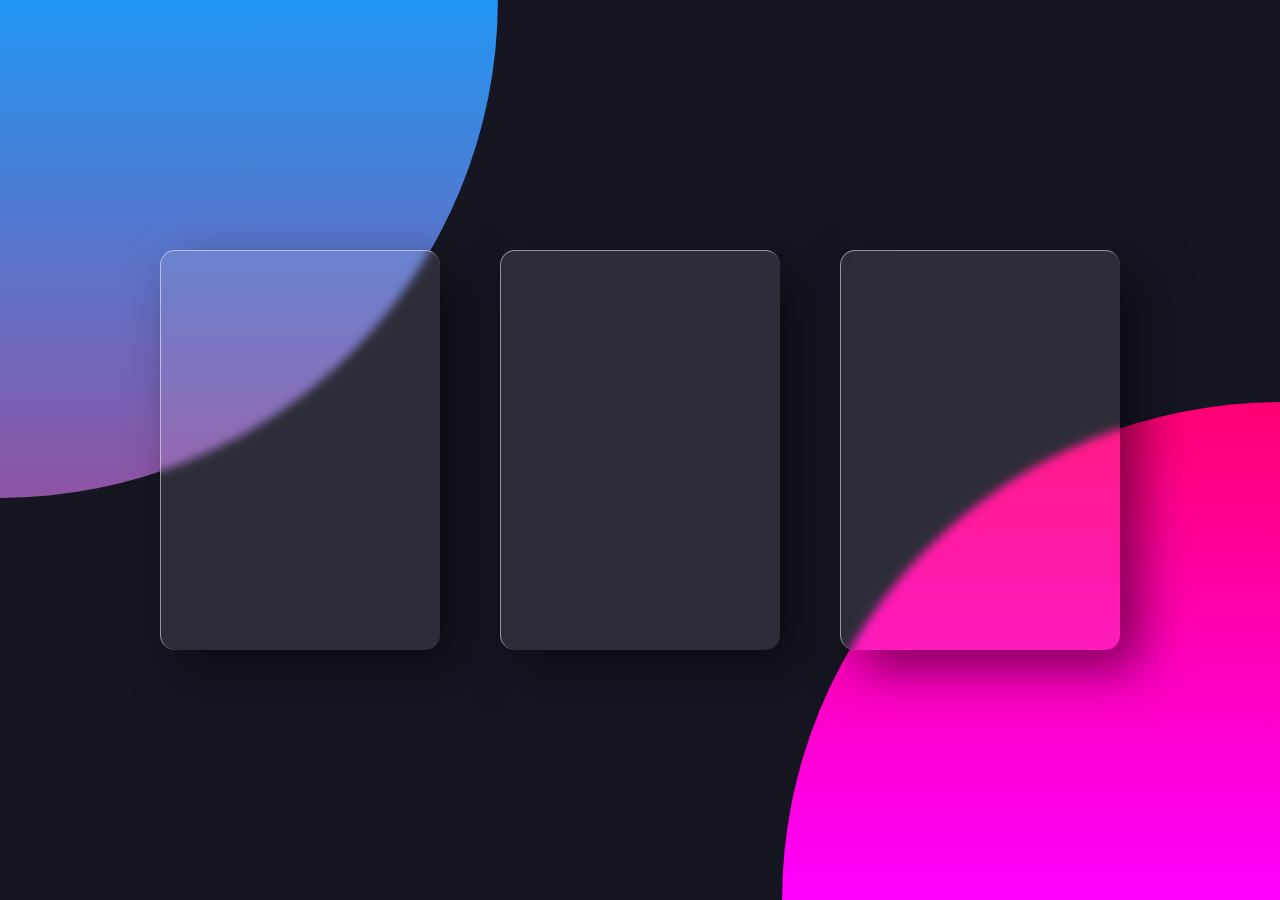
<file: glassmorphism-card/index.html>
<!DOCTYPE html>
<html lang="en">
  <head>
    <meta charset="UTF-8" />
    <meta http-equiv="X-UA-Compatible" content="IE=edge" />
    <meta name="viewport" content="width=device-width, initial-scale=1.0" />
    <link rel="stylesheet" href="./index.css" />
    <title>Glass Morphism Card - tilt</title>
  </head>
  <body>
    <div class="container">
      <div class="card">
        <div class="content">
          <h2>01</h2>
          <h3>Card One</h3>
          <p>
            Lorem ipsum dolor sit amet consectetur adipisicing elit. Doloribus
            culpa neque ducimus amet eligendi quam dolore voluptatibus, nostrum
            dicta nulla, error quis repellat nemo unde. Soluta sapiente
            repudiandae impedit non?
          </p>
          <a href="#">Read More</a>
        </div>
      </div>
      <div class="card">
        <div class="content">
          <h2>02</h2>
          <h3>Card Second</h3>
          <p>
            Lorem ipsum dolor sit amet consectetur adipisicing elit. Doloribus
            culpa neque ducimus amet eligendi quam dolore voluptatibus, nostrum
            dicta nulla, error quis repellat nemo unde. Soluta sapiente
            repudiandae impedit non?
          </p>
          <a href="#">Read More</a>
        </div>
      </div>
      <div class="card">
        <div class="content">
          <h2>03</h2>
          <h3>Card Third</h3>
          <p>
            Lorem ipsum dolor sit amet consectetur adipisicing elit. Doloribus
            culpa neque ducimus amet eligendi quam dolore voluptatibus, nostrum
            dicta nulla, error quis repellat nemo unde. Soluta sapiente
            repudiandae impedit non?
          </p>
          <a href="#">Read More</a>
        </div>
      </div>
    </div>
    <script type="text/javascript" src="vanila-tilt.js"></script>
    <script type="text/javascript">
      VanillaTilt.init(document.querySelectorAll(".card"), {
        max: 25,
        speed: 400,
        "max-glare": 1, // the maximum "glare" opacity (1 = 100%, 0.5 = 50%)
        "glare-prerender": false,
      });
    </script>
  </body>
</html>
</file>
<file: glassmorphism-card/index.css>
@import url("https://fonts.googleapis.com/css2?family=Poppins:ital,wght@0,100;0,200;0,300;0,400;0,500;0,600;0,700;0,800;0,900;1,100;1,200;1,300;1,400;1,500;1,600;1,700;1,800;1,900&display=swap");

* {
  margin: 0;
  padding: 0;
  box-sizing: border-box;
  font-family: "Poppins", sans-serif;
}

body {
  display: flex;
  justify-content: center;
  align-items: center;
  min-height: 100vh;
  background: #161623;
}

body::before {
  content: "";
  position: absolute;
  top: 0;
  left: 0;
  width: 100%;
  height: 100%;
  background: linear-gradient(#f00, #f0f);
  clip-path: circle(45% at 100% 100%);
}

body::after {
  content: "";
  position: absolute;
  top: 0;
  left: 0;
  width: 100%;
  height: 100%;
  background: linear-gradient(#2196f3, #e91e63);
  clip-path: circle(45% at 0% 0%);
}

.container {
  position: relative;
  display: flex;
  justify-content: center;
  align-items: center;
  max-width: 1200px;
  flex-wrap: wrap;
  z-index: 1;
}
.container .card {
  position: relative;
  width: 280px;
  height: 400px;
  margin: 30px;
  box-shadow: 20px 20px 50px rgba(0, 0, 0, 0.5);
  border-radius: 15px;
  background: rgba(255, 255, 255, 0.1);
  overflow: hidden;
  display: flex;
  justify-content: center;
  align-items: center;
  border-top: 1px solid rgba(255, 255, 255, 0.5);
  border-left: 1px solid rgba(255, 255, 255, 0.5);
  backdrop-filter: blur(5px);
  cursor: pointer;
}

.container .card .content {
  padding: 20px;
  text-align: center;
  transition: 0.5s;
  transform: translateY(100px);
  opacity: 0;
}
.container .card:hover .content {
  transform: translateY(0px);
  opacity: 1;
}

.container .card .content h2 {
  position: absolute;
  top: -80px;
  right: 30px;
  font-size: 8em;
  color: rgba(255, 255, 255, 0.05);
  pointer-events: none;
}
.container .card .content h3 {
  font-size: 1.8em;
  color: white;
  z-index: 1;
}

.container .card .content p {
  font-size: 1em;
  color: white;
  font-weight: 300;
}

.container .card .content a {
  position: relative;
  display: inline-block;
  padding: 8px 20px;
  margin-top: 15px;
  background: #fff;
  color: black;
  border-radius: 20px;
  text-decoration: none;
  font-weight: 500;
  box-shadow: 0 5px 15px rgba(0, 0, 0, 0.2);
}
</file>
